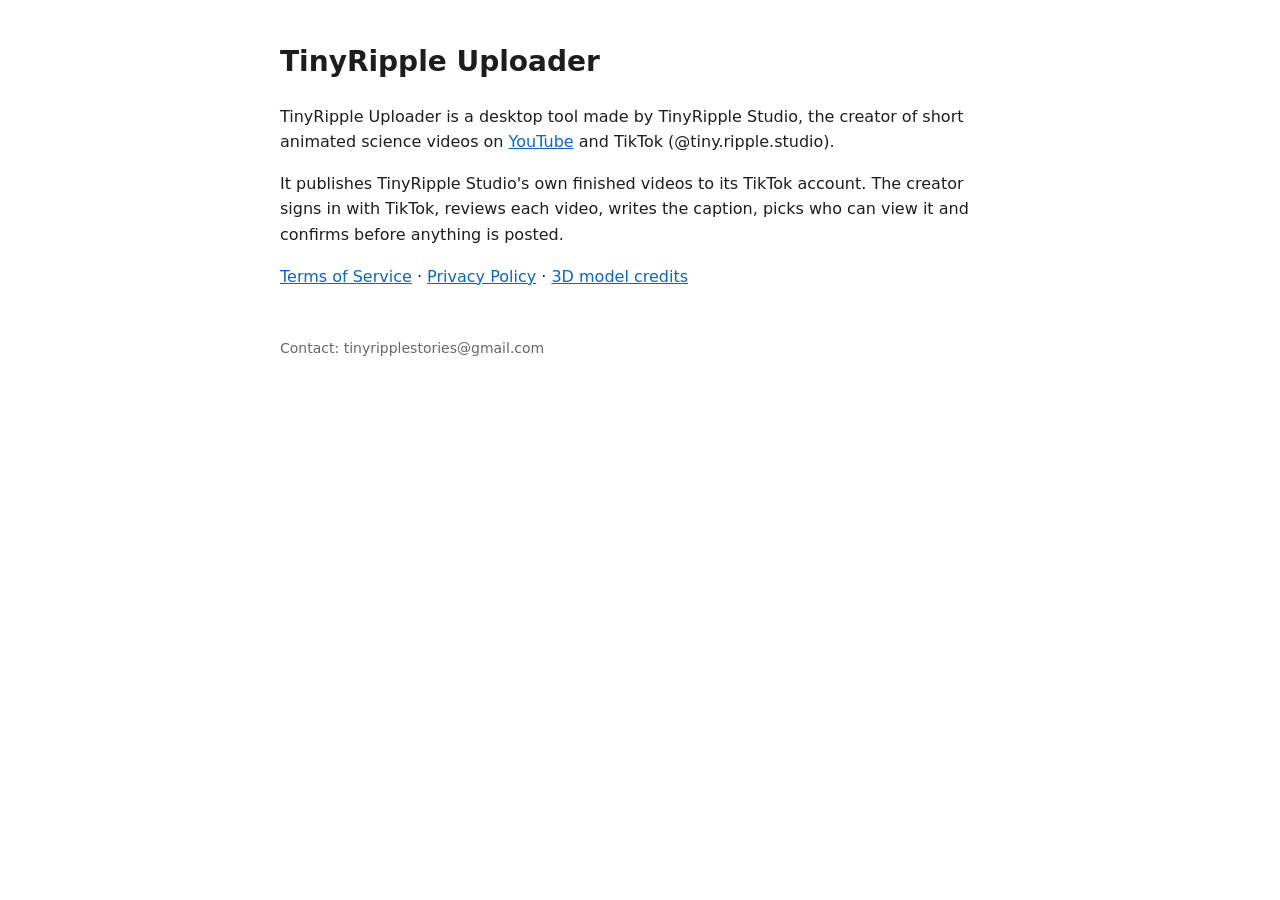
<file: index.html>
<!doctype html><html lang="en"><head><meta charset="utf-8"><meta name="viewport" content="width=device-width,initial-scale=1"><title>TinyRipple Uploader</title><link rel="stylesheet" href="style.css"></head><body>
<h1>TinyRipple Uploader</h1>
<p>TinyRipple Uploader is a desktop tool made by TinyRipple Studio, the creator of short animated science videos on <a href="https://www.youtube.com/@tinyripplestudio">YouTube</a> and TikTok (@tiny.ripple.studio).</p>
<p>It publishes TinyRipple Studio's own finished videos to its TikTok account. The creator signs in with TikTok, reviews each video, writes the caption, picks who can view it and confirms before anything is posted.</p>
<p><a href="terms.html">Terms of Service</a> · <a href="privacy.html">Privacy Policy</a> · <a href="credits.html">3D model credits</a></p>
<footer>Contact: tinyripplestories@gmail.com</footer></body></html>
</file>
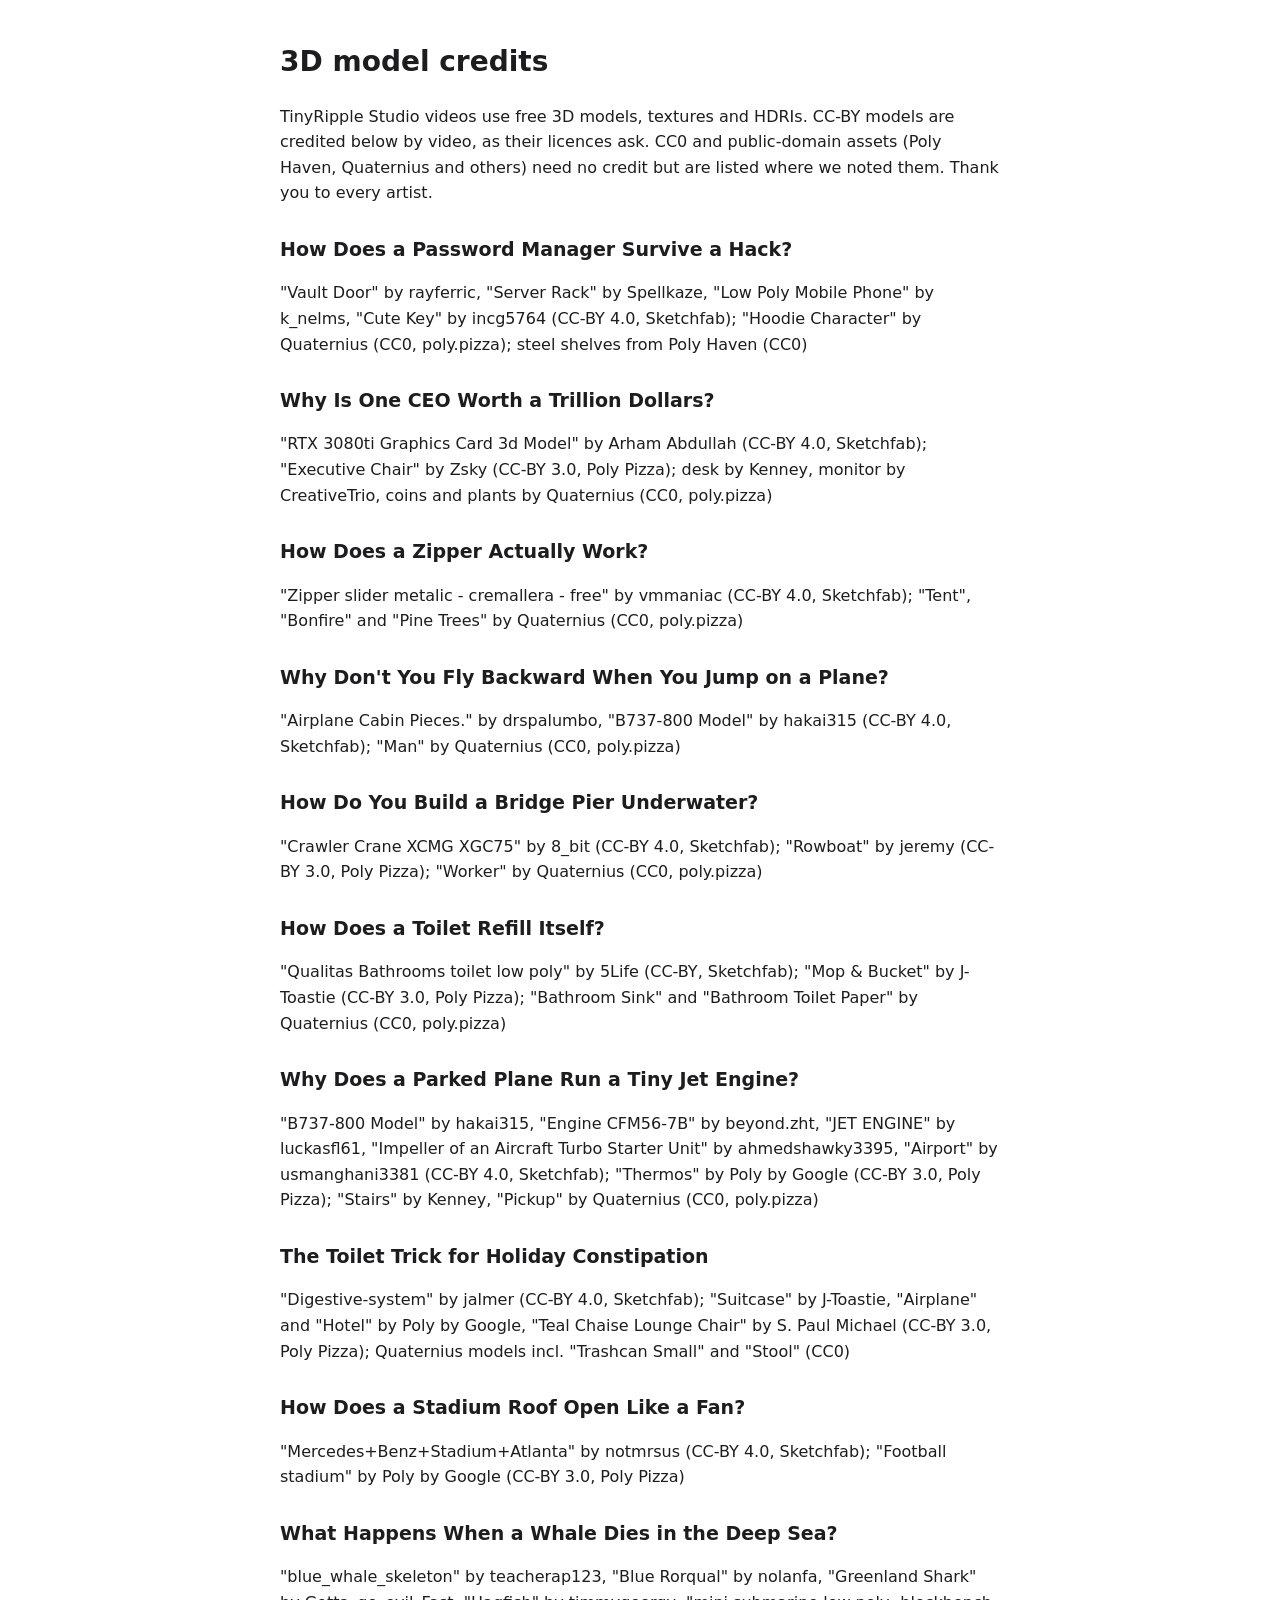
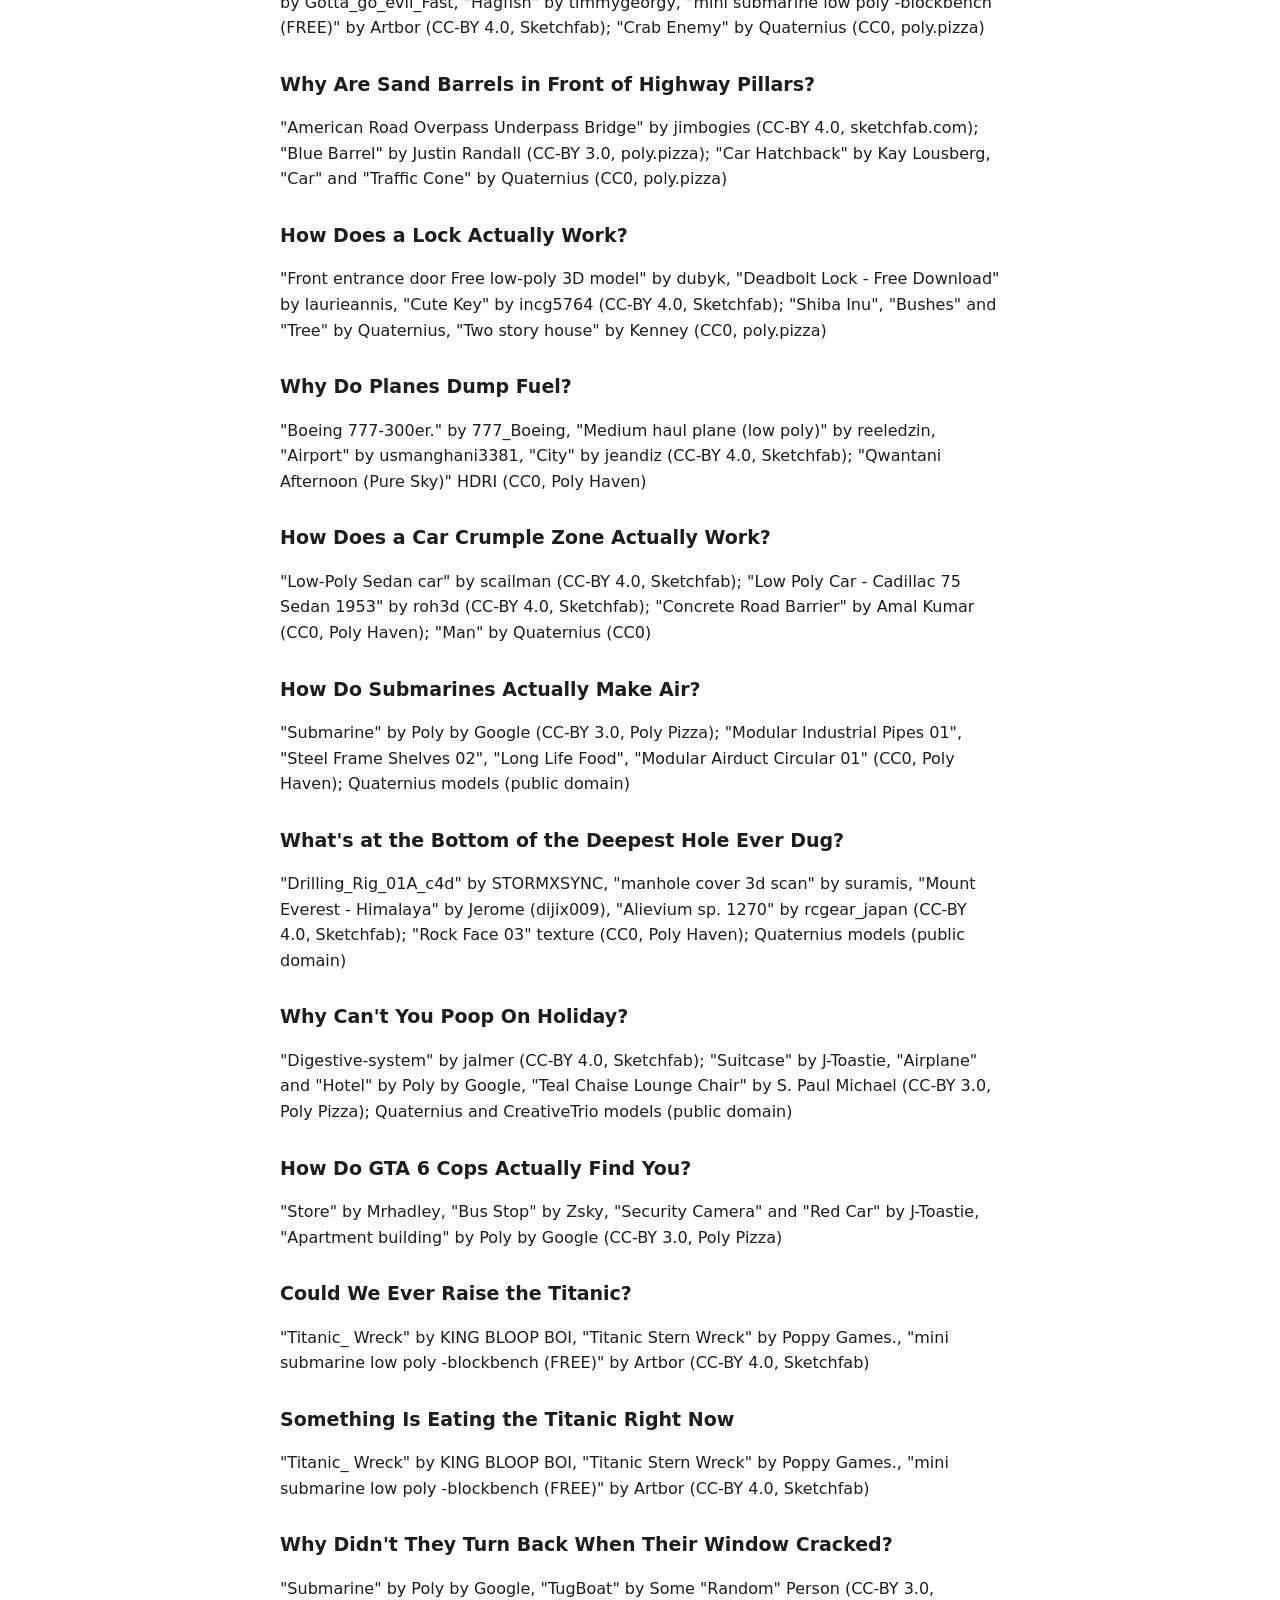
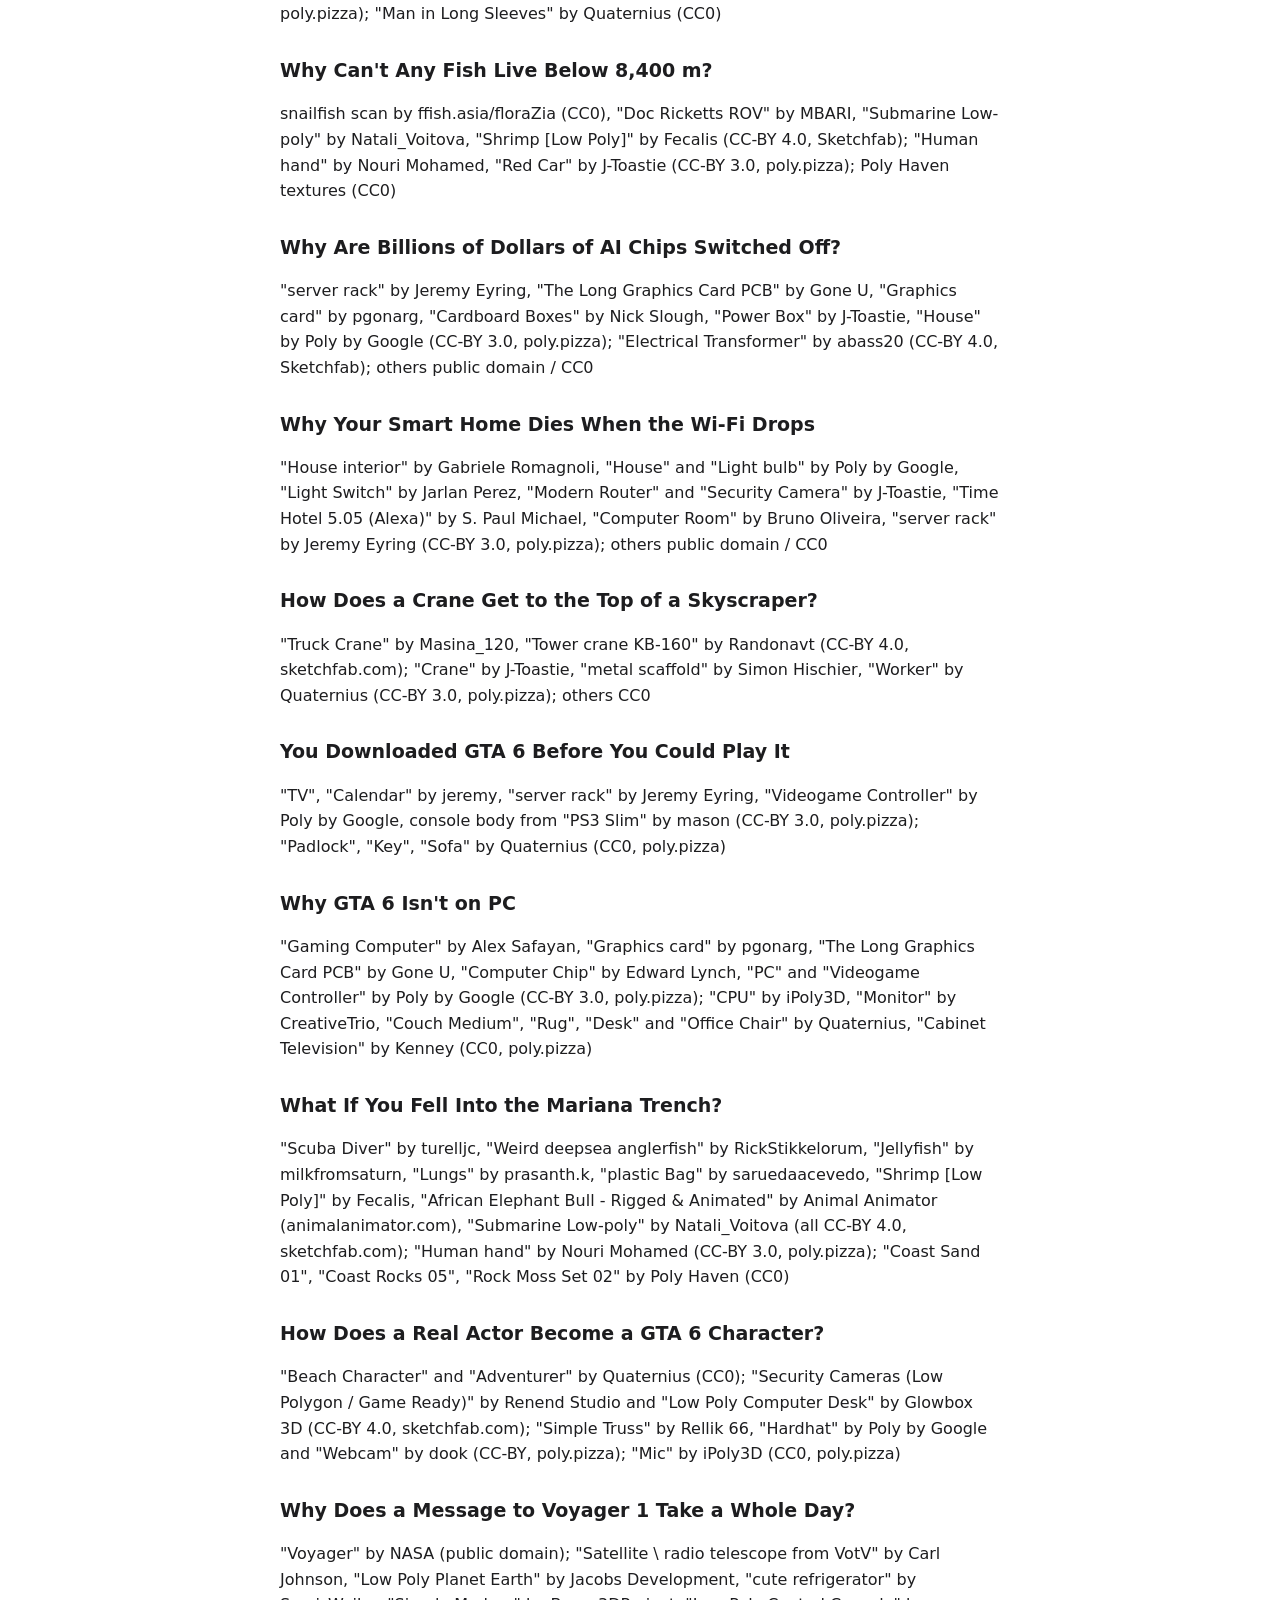
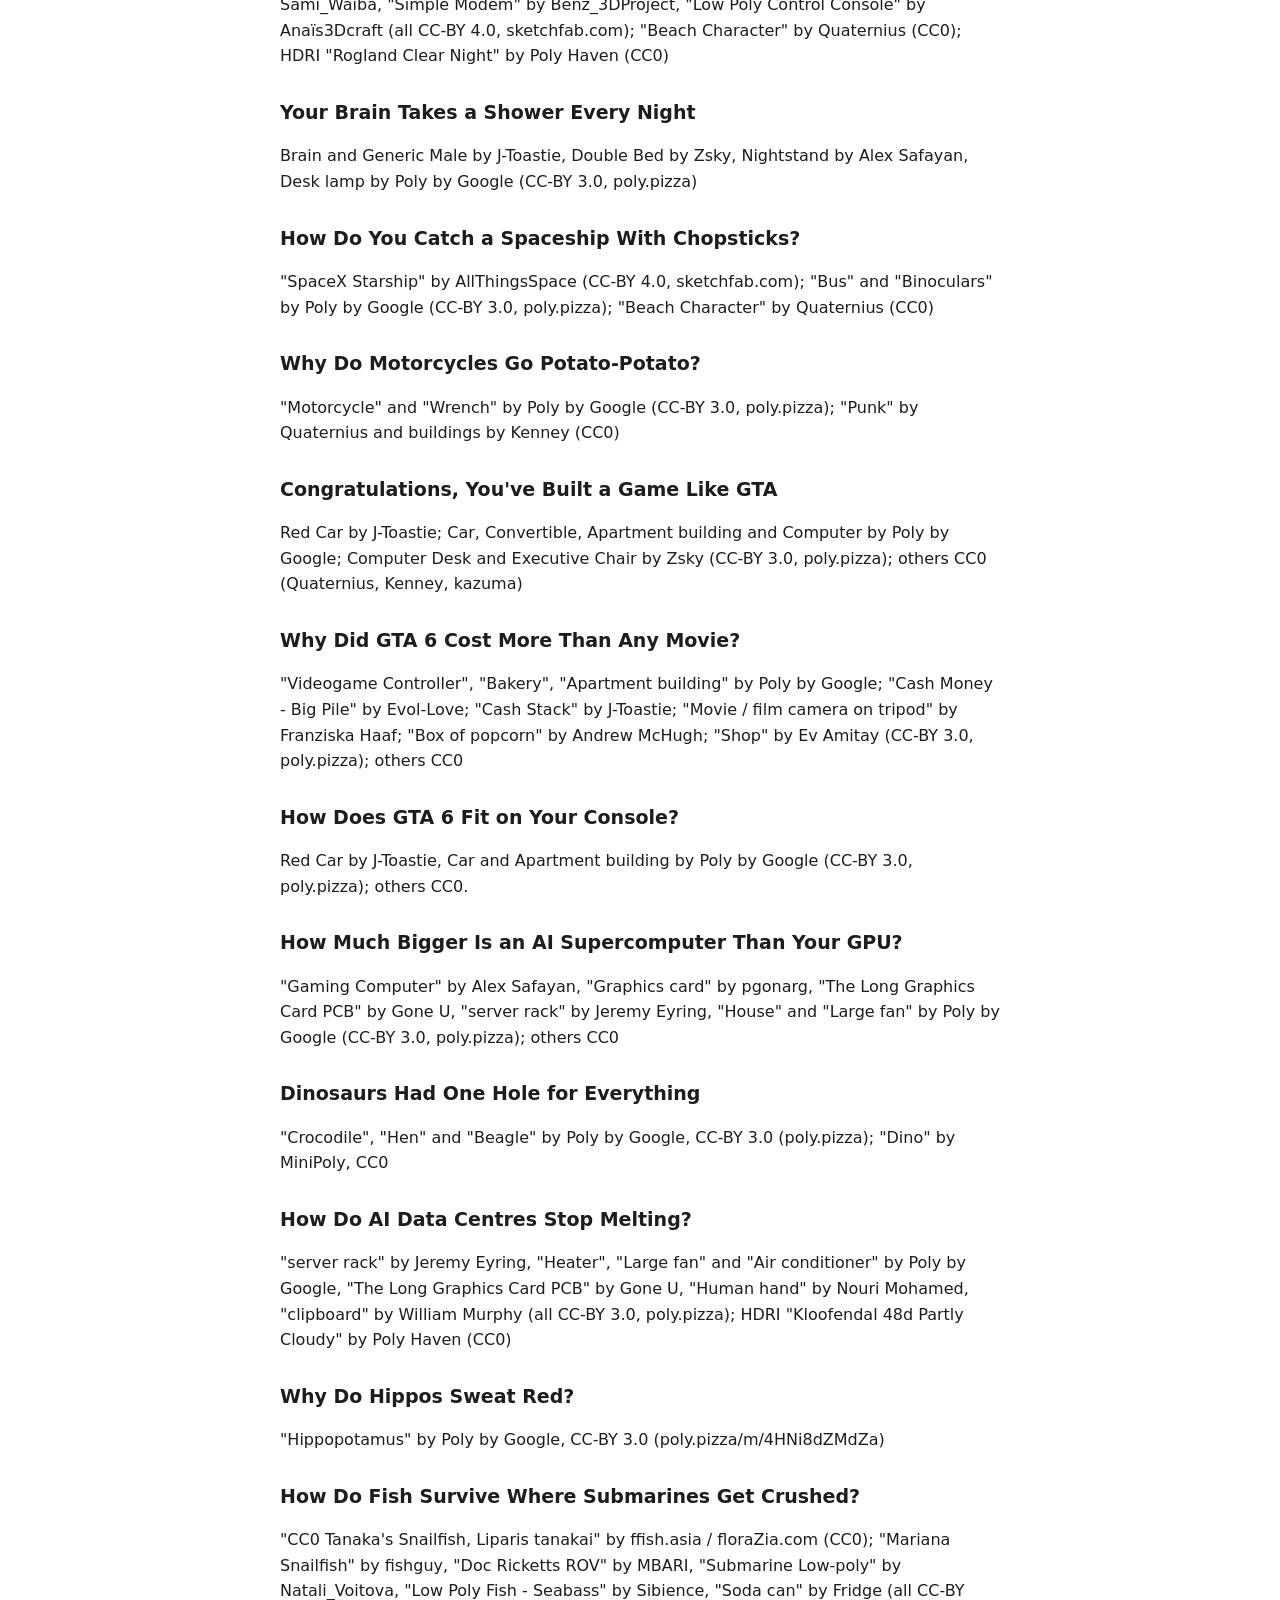
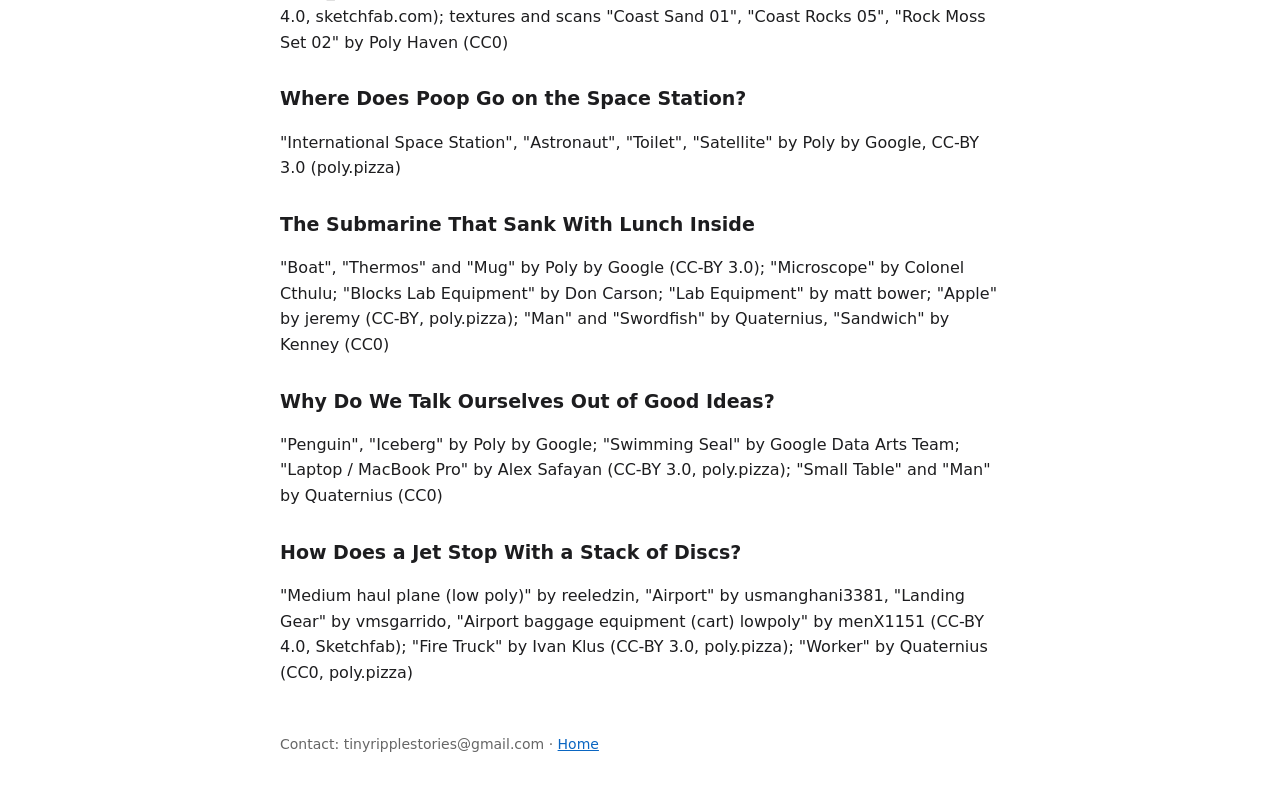
<file: credits.html>
<!doctype html><html lang="en"><head><meta charset="utf-8"><meta name="viewport" content="width=device-width,initial-scale=1"><title>3D Model Credits</title><link rel="stylesheet" href="style.css"></head><body>
<h1>3D model credits</h1><p>TinyRipple Studio videos use free 3D models, textures and HDRIs. CC-BY models are credited below by video, as their licences ask. CC0 and public-domain assets (Poly Haven, Quaternius and others) need no credit but are listed where we noted them. Thank you to every artist.</p>
<h2>How Does a Password Manager Survive a Hack?</h2><p>&quot;Vault Door&quot; by rayferric, &quot;Server Rack&quot; by Spellkaze, &quot;Low Poly Mobile Phone&quot; by k_nelms, &quot;Cute Key&quot; by incg5764 (CC-BY 4.0, Sketchfab); &quot;Hoodie Character&quot; by Quaternius (CC0, poly.pizza); steel shelves from Poly Haven (CC0)</p>
<h2>Why Is One CEO Worth a Trillion Dollars?</h2><p>&quot;RTX 3080ti Graphics Card 3d Model&quot; by Arham Abdullah (CC-BY 4.0, Sketchfab); &quot;Executive Chair&quot; by Zsky (CC-BY 3.0, Poly Pizza); desk by Kenney, monitor by CreativeTrio, coins and plants by Quaternius (CC0, poly.pizza)</p>
<h2>How Does a Zipper Actually Work?</h2><p>&quot;Zipper slider metalic - cremallera - free&quot; by vmmaniac (CC-BY 4.0, Sketchfab); &quot;Tent&quot;, &quot;Bonfire&quot; and &quot;Pine Trees&quot; by Quaternius (CC0, poly.pizza)</p>
<h2>Why Don&#x27;t You Fly Backward When You Jump on a Plane?</h2><p>&quot;Airplane Cabin Pieces.&quot; by drspalumbo, &quot;B737-800 Model&quot; by hakai315 (CC-BY 4.0, Sketchfab); &quot;Man&quot; by Quaternius (CC0, poly.pizza)</p>
<h2>How Do You Build a Bridge Pier Underwater?</h2><p>&quot;Crawler Crane XCMG XGC75&quot; by 8_bit (CC-BY 4.0, Sketchfab); &quot;Rowboat&quot; by jeremy (CC-BY 3.0, Poly Pizza); &quot;Worker&quot; by Quaternius (CC0, poly.pizza)</p>
<h2>How Does a Toilet Refill Itself?</h2><p>&quot;Qualitas Bathrooms toilet low poly&quot; by 5Life (CC-BY, Sketchfab); &quot;Mop &amp; Bucket&quot; by J-Toastie (CC-BY 3.0, Poly Pizza); &quot;Bathroom Sink&quot; and &quot;Bathroom Toilet Paper&quot; by Quaternius (CC0, poly.pizza)</p>
<h2>Why Does a Parked Plane Run a Tiny Jet Engine?</h2><p>&quot;B737-800 Model&quot; by hakai315, &quot;Engine CFM56-7B&quot; by beyond.zht, &quot;JET ENGINE&quot; by luckasfl61, &quot;Impeller of an Aircraft Turbo Starter Unit&quot; by ahmedshawky3395, &quot;Airport&quot; by usmanghani3381 (CC-BY 4.0, Sketchfab); &quot;Thermos&quot; by Poly by Google (CC-BY 3.0, Poly Pizza); &quot;Stairs&quot; by Kenney, &quot;Pickup&quot; by Quaternius (CC0, poly.pizza)</p>
<h2>The Toilet Trick for Holiday Constipation</h2><p>&quot;Digestive-system&quot; by jalmer (CC-BY 4.0, Sketchfab); &quot;Suitcase&quot; by J-Toastie, &quot;Airplane&quot; and &quot;Hotel&quot; by Poly by Google, &quot;Teal Chaise Lounge Chair&quot; by S. Paul Michael (CC-BY 3.0, Poly Pizza); Quaternius models incl. &quot;Trashcan Small&quot; and &quot;Stool&quot; (CC0)</p>
<h2>How Does a Stadium Roof Open Like a Fan?</h2><p>&quot;Mercedes+Benz+Stadium+Atlanta&quot; by notmrsus (CC-BY 4.0, Sketchfab); &quot;Football stadium&quot; by Poly by Google (CC-BY 3.0, Poly Pizza)</p>
<h2>What Happens When a Whale Dies in the Deep Sea?</h2><p>&quot;blue_whale_skeleton&quot; by teacherap123, &quot;Blue Rorqual&quot; by nolanfa, &quot;Greenland Shark&quot; by Gotta_go_evil_Fast, &quot;Hagfish&quot; by timmygeorgy, &quot;mini submarine low poly -blockbench (FREE)&quot; by Artbor (CC-BY 4.0, Sketchfab); &quot;Crab Enemy&quot; by Quaternius (CC0, poly.pizza)</p>
<h2>Why Are Sand Barrels in Front of Highway Pillars?</h2><p>&quot;American Road Overpass Underpass Bridge&quot; by jimbogies (CC-BY 4.0, sketchfab.com); &quot;Blue Barrel&quot; by Justin Randall (CC-BY 3.0, poly.pizza); &quot;Car Hatchback&quot; by Kay Lousberg, &quot;Car&quot; and &quot;Traffic Cone&quot; by Quaternius (CC0, poly.pizza)</p>
<h2>How Does a Lock Actually Work?</h2><p>&quot;Front entrance door Free low-poly 3D model&quot; by dubyk, &quot;Deadbolt Lock - Free Download&quot; by laurieannis, &quot;Cute Key&quot; by incg5764 (CC-BY 4.0, Sketchfab); &quot;Shiba Inu&quot;, &quot;Bushes&quot; and &quot;Tree&quot; by Quaternius, &quot;Two story house&quot; by Kenney (CC0, poly.pizza)</p>
<h2>Why Do Planes Dump Fuel?</h2><p>&quot;Boeing 777-300er.&quot; by 777_Boeing, &quot;Medium haul plane (low poly)&quot; by reeledzin, &quot;Airport&quot; by usmanghani3381, &quot;City&quot; by jeandiz (CC-BY 4.0, Sketchfab); &quot;Qwantani Afternoon (Pure Sky)&quot; HDRI (CC0, Poly Haven)</p>
<h2>How Does a Car Crumple Zone Actually Work?</h2><p>&quot;Low-Poly Sedan car&quot; by scailman (CC-BY 4.0, Sketchfab); &quot;Low Poly Car - Cadillac 75 Sedan 1953&quot; by roh3d (CC-BY 4.0, Sketchfab); &quot;Concrete Road Barrier&quot; by Amal Kumar (CC0, Poly Haven); &quot;Man&quot; by Quaternius (CC0)</p>
<h2>How Do Submarines Actually Make Air?</h2><p>&quot;Submarine&quot; by Poly by Google (CC-BY 3.0, Poly Pizza); &quot;Modular Industrial Pipes 01&quot;, &quot;Steel Frame Shelves 02&quot;, &quot;Long Life Food&quot;, &quot;Modular Airduct Circular 01&quot; (CC0, Poly Haven); Quaternius models (public domain)</p>
<h2>What&#x27;s at the Bottom of the Deepest Hole Ever Dug?</h2><p>&quot;Drilling_Rig_01A_c4d&quot; by STORMXSYNC, &quot;manhole cover 3d scan&quot; by suramis, &quot;Mount Everest - Himalaya&quot; by Jerome (dijix009), &quot;Alievium sp. 1270&quot; by rcgear_japan (CC-BY 4.0, Sketchfab); &quot;Rock Face 03&quot; texture (CC0, Poly Haven); Quaternius models (public domain)</p>
<h2>Why Can&#x27;t You Poop On Holiday?</h2><p>&quot;Digestive-system&quot; by jalmer (CC-BY 4.0, Sketchfab); &quot;Suitcase&quot; by J-Toastie, &quot;Airplane&quot; and &quot;Hotel&quot; by Poly by Google, &quot;Teal Chaise Lounge Chair&quot; by S. Paul Michael (CC-BY 3.0, Poly Pizza); Quaternius and CreativeTrio models (public domain)</p>
<h2>How Do GTA 6 Cops Actually Find You?</h2><p>&quot;Store&quot; by Mrhadley, &quot;Bus Stop&quot; by Zsky, &quot;Security Camera&quot; and &quot;Red Car&quot; by J-Toastie, &quot;Apartment building&quot; by Poly by Google (CC-BY 3.0, Poly Pizza)</p>
<h2>Could We Ever Raise the Titanic?</h2><p>&quot;Titanic_ Wreck&quot; by KING BLOOP BOI, &quot;Titanic Stern Wreck&quot; by Poppy Games., &quot;mini submarine low poly -blockbench (FREE)&quot; by Artbor (CC-BY 4.0, Sketchfab)</p>
<h2>Something Is Eating the Titanic Right Now</h2><p>&quot;Titanic_ Wreck&quot; by KING BLOOP BOI, &quot;Titanic Stern Wreck&quot; by Poppy Games., &quot;mini submarine low poly -blockbench (FREE)&quot; by Artbor (CC-BY 4.0, Sketchfab)</p>
<h2>Why Didn&#x27;t They Turn Back When Their Window Cracked?</h2><p>&quot;Submarine&quot; by Poly by Google, &quot;TugBoat&quot; by Some &quot;Random&quot; Person (CC-BY 3.0, poly.pizza); &quot;Man in Long Sleeves&quot; by Quaternius (CC0)</p>
<h2>Why Can&#x27;t Any Fish Live Below 8,400 m?</h2><p>snailfish scan by ffish.asia/floraZia (CC0), &quot;Doc Ricketts ROV&quot; by MBARI, &quot;Submarine Low-poly&quot; by Natali_Voitova, &quot;Shrimp [Low Poly]&quot; by Fecalis (CC-BY 4.0, Sketchfab); &quot;Human hand&quot; by Nouri Mohamed, &quot;Red Car&quot; by J-Toastie (CC-BY 3.0, poly.pizza); Poly Haven textures (CC0)</p>
<h2>Why Are Billions of Dollars of AI Chips Switched Off?</h2><p>&quot;server rack&quot; by Jeremy Eyring, &quot;The Long Graphics Card PCB&quot; by Gone U, &quot;Graphics card&quot; by pgonarg, &quot;Cardboard Boxes&quot; by Nick Slough, &quot;Power Box&quot; by J-Toastie, &quot;House&quot; by Poly by Google (CC-BY 3.0, poly.pizza); &quot;Electrical Transformer&quot; by abass20 (CC-BY 4.0, Sketchfab); others public domain / CC0</p>
<h2>Why Your Smart Home Dies When the Wi-Fi Drops</h2><p>&quot;House interior&quot; by Gabriele Romagnoli, &quot;House&quot; and &quot;Light bulb&quot; by Poly by Google, &quot;Light Switch&quot; by Jarlan Perez, &quot;Modern Router&quot; and &quot;Security Camera&quot; by J-Toastie, &quot;Time Hotel 5.05 (Alexa)&quot; by S. Paul Michael, &quot;Computer Room&quot; by Bruno Oliveira, &quot;server rack&quot; by Jeremy Eyring (CC-BY 3.0, poly.pizza); others public domain / CC0</p>
<h2>How Does a Crane Get to the Top of a Skyscraper?</h2><p>&quot;Truck Crane&quot; by Masina_120, &quot;Tower crane KB-160&quot; by Randonavt (CC-BY 4.0, sketchfab.com); &quot;Crane&quot; by J-Toastie, &quot;metal scaffold&quot; by Simon Hischier, &quot;Worker&quot; by Quaternius (CC-BY 3.0, poly.pizza); others CC0</p>
<h2>You Downloaded GTA 6 Before You Could Play It</h2><p>&quot;TV&quot;, &quot;Calendar&quot; by jeremy, &quot;server rack&quot; by Jeremy Eyring, &quot;Videogame Controller&quot; by Poly by Google, console body from &quot;PS3 Slim&quot; by mason (CC-BY 3.0, poly.pizza); &quot;Padlock&quot;, &quot;Key&quot;, &quot;Sofa&quot; by Quaternius (CC0, poly.pizza)</p>
<h2>Why GTA 6 Isn&#x27;t on PC</h2><p>&quot;Gaming Computer&quot; by Alex Safayan, &quot;Graphics card&quot; by pgonarg, &quot;The Long Graphics Card PCB&quot; by Gone U, &quot;Computer Chip&quot; by Edward Lynch, &quot;PC&quot; and &quot;Videogame Controller&quot; by Poly by Google (CC-BY 3.0, poly.pizza); &quot;CPU&quot; by iPoly3D, &quot;Monitor&quot; by CreativeTrio, &quot;Couch Medium&quot;, &quot;Rug&quot;, &quot;Desk&quot; and &quot;Office Chair&quot; by Quaternius, &quot;Cabinet Television&quot; by Kenney (CC0, poly.pizza)</p>
<h2>What If You Fell Into the Mariana Trench?</h2><p>&quot;Scuba Diver&quot; by turelljc, &quot;Weird deepsea anglerfish&quot; by RickStikkelorum, &quot;Jellyfish&quot; by milkfromsaturn, &quot;Lungs&quot; by prasanth.k, &quot;plastic Bag&quot; by saruedaacevedo, &quot;Shrimp [Low Poly]&quot; by Fecalis, &quot;African Elephant Bull - Rigged &amp; Animated&quot; by Animal Animator (animalanimator.com), &quot;Submarine Low-poly&quot; by Natali_Voitova (all CC-BY 4.0, sketchfab.com); &quot;Human hand&quot; by Nouri Mohamed (CC-BY 3.0, poly.pizza); &quot;Coast Sand 01&quot;, &quot;Coast Rocks 05&quot;, &quot;Rock Moss Set 02&quot; by Poly Haven (CC0)</p>
<h2>How Does a Real Actor Become a GTA 6 Character?</h2><p>&quot;Beach Character&quot; and &quot;Adventurer&quot; by Quaternius (CC0); &quot;Security Cameras (Low Polygon / Game Ready)&quot; by Renend Studio and &quot;Low Poly Computer Desk&quot; by Glowbox 3D (CC-BY 4.0, sketchfab.com); &quot;Simple Truss&quot; by Rellik 66, &quot;Hardhat&quot; by Poly by Google and &quot;Webcam&quot; by dook (CC-BY, poly.pizza); &quot;Mic&quot; by iPoly3D (CC0, poly.pizza)</p>
<h2>Why Does a Message to Voyager 1 Take a Whole Day?</h2><p>&quot;Voyager&quot; by NASA (public domain); &quot;Satellite \ radio telescope from VotV&quot; by Carl Johnson, &quot;Low Poly Planet Earth&quot; by Jacobs Development, &quot;cute refrigerator&quot; by Sami_Waiba, &quot;Simple Modem&quot; by Benz_3DProject, &quot;Low Poly Control Console&quot; by Anaïs3Dcraft (all CC-BY 4.0, sketchfab.com); &quot;Beach Character&quot; by Quaternius (CC0); HDRI &quot;Rogland Clear Night&quot; by Poly Haven (CC0)</p>
<h2>Your Brain Takes a Shower Every Night</h2><p>Brain and Generic Male by J-Toastie, Double Bed by Zsky, Nightstand by Alex Safayan, Desk lamp by Poly by Google (CC-BY 3.0, poly.pizza)</p>
<h2>How Do You Catch a Spaceship With Chopsticks?</h2><p>&quot;SpaceX Starship&quot; by AllThingsSpace (CC-BY 4.0, sketchfab.com); &quot;Bus&quot; and &quot;Binoculars&quot; by Poly by Google (CC-BY 3.0, poly.pizza); &quot;Beach Character&quot; by Quaternius (CC0)</p>
<h2>Why Do Motorcycles Go Potato-Potato?</h2><p>&quot;Motorcycle&quot; and &quot;Wrench&quot; by Poly by Google (CC-BY 3.0, poly.pizza); &quot;Punk&quot; by Quaternius and buildings by Kenney (CC0)</p>
<h2>Congratulations, You&#x27;ve Built a Game Like GTA</h2><p>Red Car by J-Toastie; Car, Convertible, Apartment building and Computer by Poly by Google; Computer Desk and Executive Chair by Zsky (CC-BY 3.0, poly.pizza); others CC0 (Quaternius, Kenney, kazuma)</p>
<h2>Why Did GTA 6 Cost More Than Any Movie?</h2><p>&quot;Videogame Controller&quot;, &quot;Bakery&quot;, &quot;Apartment building&quot; by Poly by Google; &quot;Cash Money - Big Pile&quot; by Evol-Love; &quot;Cash Stack&quot; by J-Toastie; &quot;Movie / film camera on tripod&quot; by Franziska Haaf; &quot;Box of popcorn&quot; by Andrew McHugh; &quot;Shop&quot; by Ev Amitay (CC-BY 3.0, poly.pizza); others CC0</p>
<h2>How Does GTA 6 Fit on Your Console?</h2><p>Red Car by J-Toastie, Car and Apartment building by Poly by Google (CC-BY 3.0, poly.pizza); others CC0.</p>
<h2>How Much Bigger Is an AI Supercomputer Than Your GPU?</h2><p>&quot;Gaming Computer&quot; by Alex Safayan, &quot;Graphics card&quot; by pgonarg, &quot;The Long Graphics Card PCB&quot; by Gone U, &quot;server rack&quot; by Jeremy Eyring, &quot;House&quot; and &quot;Large fan&quot; by Poly by Google (CC-BY 3.0, poly.pizza); others CC0</p>
<h2>Dinosaurs Had One Hole for Everything</h2><p>&quot;Crocodile&quot;, &quot;Hen&quot; and &quot;Beagle&quot; by Poly by Google, CC-BY 3.0 (poly.pizza); &quot;Dino&quot; by MiniPoly, CC0</p>
<h2>How Do AI Data Centres Stop Melting?</h2><p>&quot;server rack&quot; by Jeremy Eyring, &quot;Heater&quot;, &quot;Large fan&quot; and &quot;Air conditioner&quot; by Poly by Google, &quot;The Long Graphics Card PCB&quot; by Gone U, &quot;Human hand&quot; by Nouri Mohamed, &quot;clipboard&quot; by William Murphy (all CC-BY 3.0, poly.pizza); HDRI &quot;Kloofendal 48d Partly Cloudy&quot; by Poly Haven (CC0)</p>
<h2>Why Do Hippos Sweat Red?</h2><p>&quot;Hippopotamus&quot; by Poly by Google, CC-BY 3.0 (poly.pizza/m/4HNi8dZMdZa)</p>
<h2>How Do Fish Survive Where Submarines Get Crushed?</h2><p>&quot;CC0 Tanaka&#x27;s Snailfish, Liparis tanakai&quot; by ffish.asia / floraZia.com (CC0); &quot;Mariana Snailfish&quot; by fishguy, &quot;Doc Ricketts ROV&quot; by MBARI, &quot;Submarine Low-poly&quot; by Natali_Voitova, &quot;Low Poly Fish - Seabass&quot; by Sibience, &quot;Soda can&quot; by Fridge (all CC-BY 4.0, sketchfab.com); textures and scans &quot;Coast Sand 01&quot;, &quot;Coast Rocks 05&quot;, &quot;Rock Moss Set 02&quot; by Poly Haven (CC0)</p>
<h2>Where Does Poop Go on the Space Station?</h2><p>&quot;International Space Station&quot;, &quot;Astronaut&quot;, &quot;Toilet&quot;, &quot;Satellite&quot; by Poly by Google, CC-BY 3.0 (poly.pizza)</p>
<h2>The Submarine That Sank With Lunch Inside</h2><p>&quot;Boat&quot;, &quot;Thermos&quot; and &quot;Mug&quot; by Poly by Google (CC-BY 3.0); &quot;Microscope&quot; by Colonel Cthulu; &quot;Blocks Lab Equipment&quot; by Don Carson; &quot;Lab Equipment&quot; by matt bower; &quot;Apple&quot; by jeremy (CC-BY, poly.pizza); &quot;Man&quot; and &quot;Swordfish&quot; by Quaternius, &quot;Sandwich&quot; by Kenney (CC0)</p>
<h2>Why Do We Talk Ourselves Out of Good Ideas?</h2><p>&quot;Penguin&quot;, &quot;Iceberg&quot; by Poly by Google; &quot;Swimming Seal&quot; by Google Data Arts Team; &quot;Laptop / MacBook Pro&quot; by Alex Safayan (CC-BY 3.0, poly.pizza); &quot;Small Table&quot; and &quot;Man&quot; by Quaternius (CC0)</p>
<h2>How Does a Jet Stop With a Stack of Discs?</h2><p>&quot;Medium haul plane (low poly)&quot; by reeledzin, &quot;Airport&quot; by usmanghani3381, &quot;Landing Gear&quot; by vmsgarrido, &quot;Airport baggage equipment (cart) lowpoly&quot; by menX1151 (CC-BY 4.0, Sketchfab); &quot;Fire Truck&quot; by Ivan Klus (CC-BY 3.0, poly.pizza); &quot;Worker&quot; by Quaternius (CC0, poly.pizza)</p>
<footer>Contact: tinyripplestories@gmail.com · <a href="index.html">Home</a></footer></body></html>
</file>
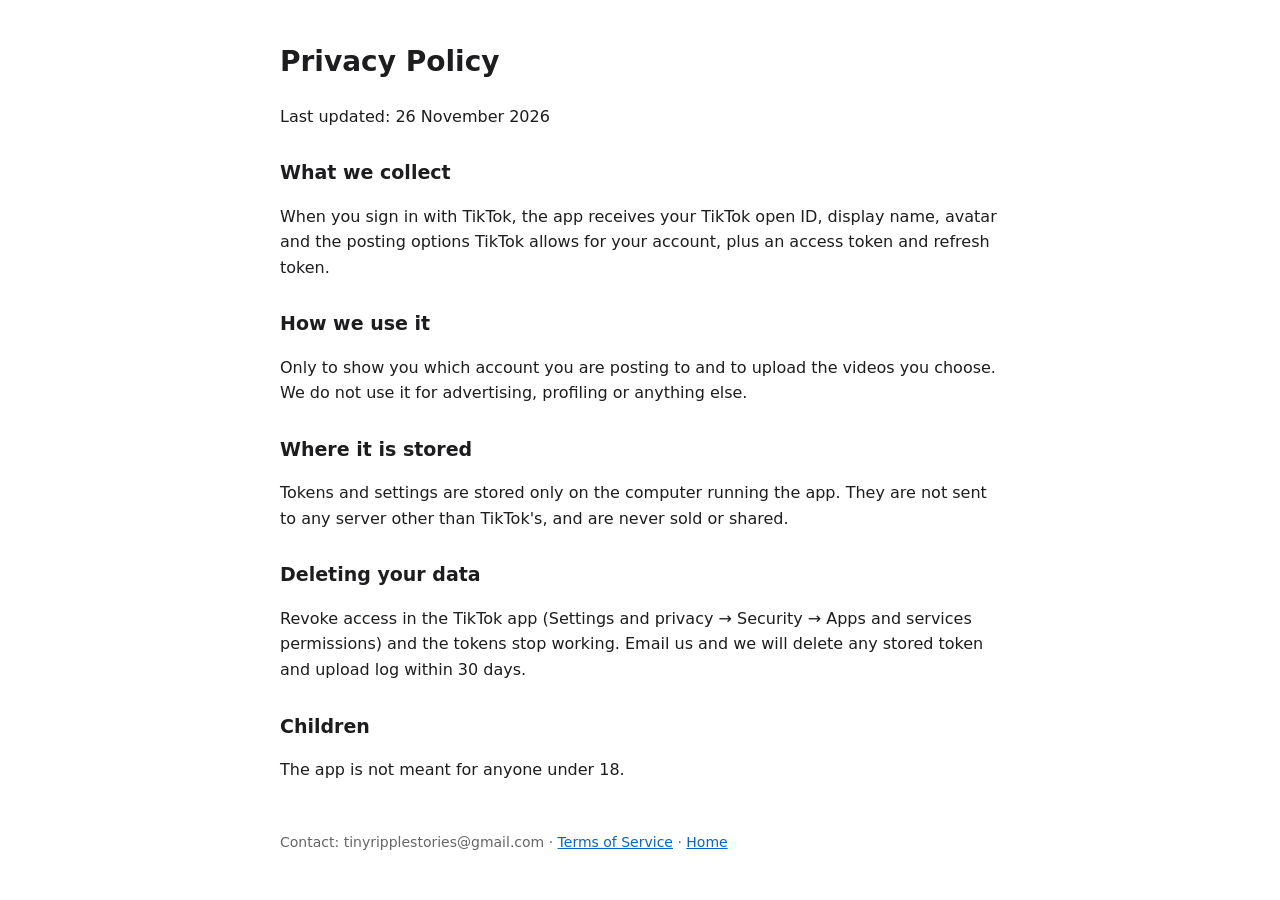
<file: privacy.html>
<!doctype html><html lang="en"><head><meta charset="utf-8"><meta name="viewport" content="width=device-width,initial-scale=1"><title>Privacy Policy</title><link rel="stylesheet" href="style.css"></head><body>
<h1>Privacy Policy</h1><p>Last updated: 26 November 2026</p>
<h2>What we collect</h2><p>When you sign in with TikTok, the app receives your TikTok open ID, display name, avatar and the posting options TikTok allows for your account, plus an access token and refresh token.</p>
<h2>How we use it</h2><p>Only to show you which account you are posting to and to upload the videos you choose. We do not use it for advertising, profiling or anything else.</p>
<h2>Where it is stored</h2><p>Tokens and settings are stored only on the computer running the app. They are not sent to any server other than TikTok's, and are never sold or shared.</p>
<h2>Deleting your data</h2><p>Revoke access in the TikTok app (Settings and privacy → Security → Apps and services permissions) and the tokens stop working. Email us and we will delete any stored token and upload log within 30 days.</p>
<h2>Children</h2><p>The app is not meant for anyone under 18.</p>
<footer>Contact: tinyripplestories@gmail.com · <a href="terms.html">Terms of Service</a> · <a href="index.html">Home</a></footer></body></html>
</file>
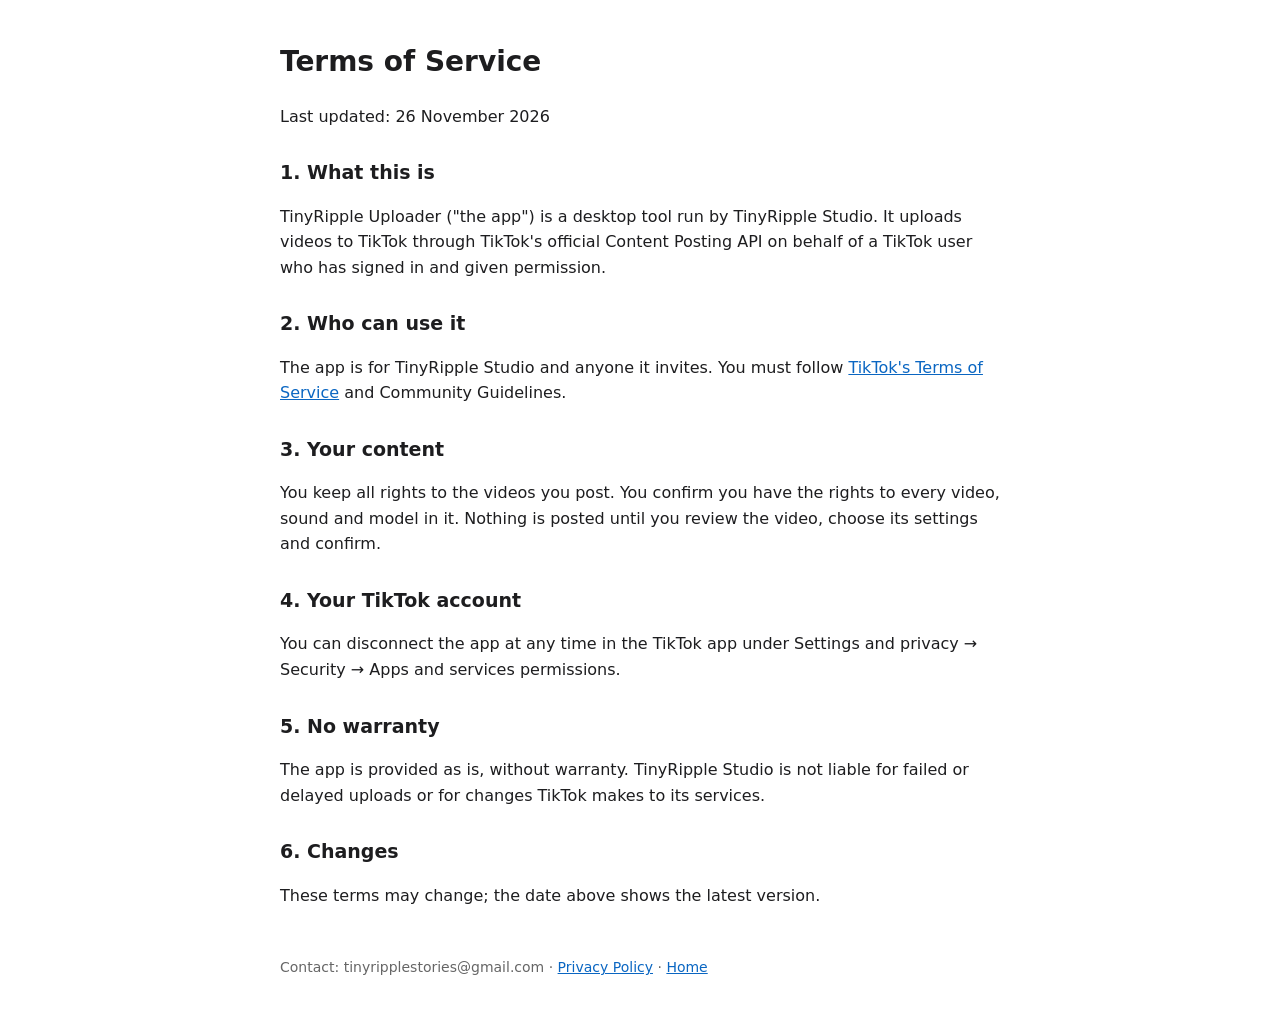
<file: terms.html>
<!doctype html><html lang="en"><head><meta charset="utf-8"><meta name="viewport" content="width=device-width,initial-scale=1"><title>Terms of Service</title><link rel="stylesheet" href="style.css"></head><body>
<h1>Terms of Service</h1><p>Last updated: 26 November 2026</p>
<h2>1. What this is</h2><p>TinyRipple Uploader ("the app") is a desktop tool run by TinyRipple Studio. It uploads videos to TikTok through TikTok's official Content Posting API on behalf of a TikTok user who has signed in and given permission.</p>
<h2>2. Who can use it</h2><p>The app is for TinyRipple Studio and anyone it invites. You must follow <a href="https://www.tiktok.com/legal/terms-of-service">TikTok's Terms of Service</a> and Community Guidelines.</p>
<h2>3. Your content</h2><p>You keep all rights to the videos you post. You confirm you have the rights to every video, sound and model in it. Nothing is posted until you review the video, choose its settings and confirm.</p>
<h2>4. Your TikTok account</h2><p>You can disconnect the app at any time in the TikTok app under Settings and privacy → Security → Apps and services permissions.</p>
<h2>5. No warranty</h2><p>The app is provided as is, without warranty. TinyRipple Studio is not liable for failed or delayed uploads or for changes TikTok makes to its services.</p>
<h2>6. Changes</h2><p>These terms may change; the date above shows the latest version.</p>
<footer>Contact: tinyripplestories@gmail.com · <a href="privacy.html">Privacy Policy</a> · <a href="index.html">Home</a></footer></body></html>
</file>
<file: style.css>
body{font:16px/1.6 system-ui,sans-serif;max-width:720px;margin:40px auto;padding:0 16px;color:#1d1d1f;background:#fff}
h1{font-size:28px}h2{font-size:19px;margin-top:28px}a{color:#0a66c2}footer{margin-top:48px;font-size:14px;color:#666}
</file>
